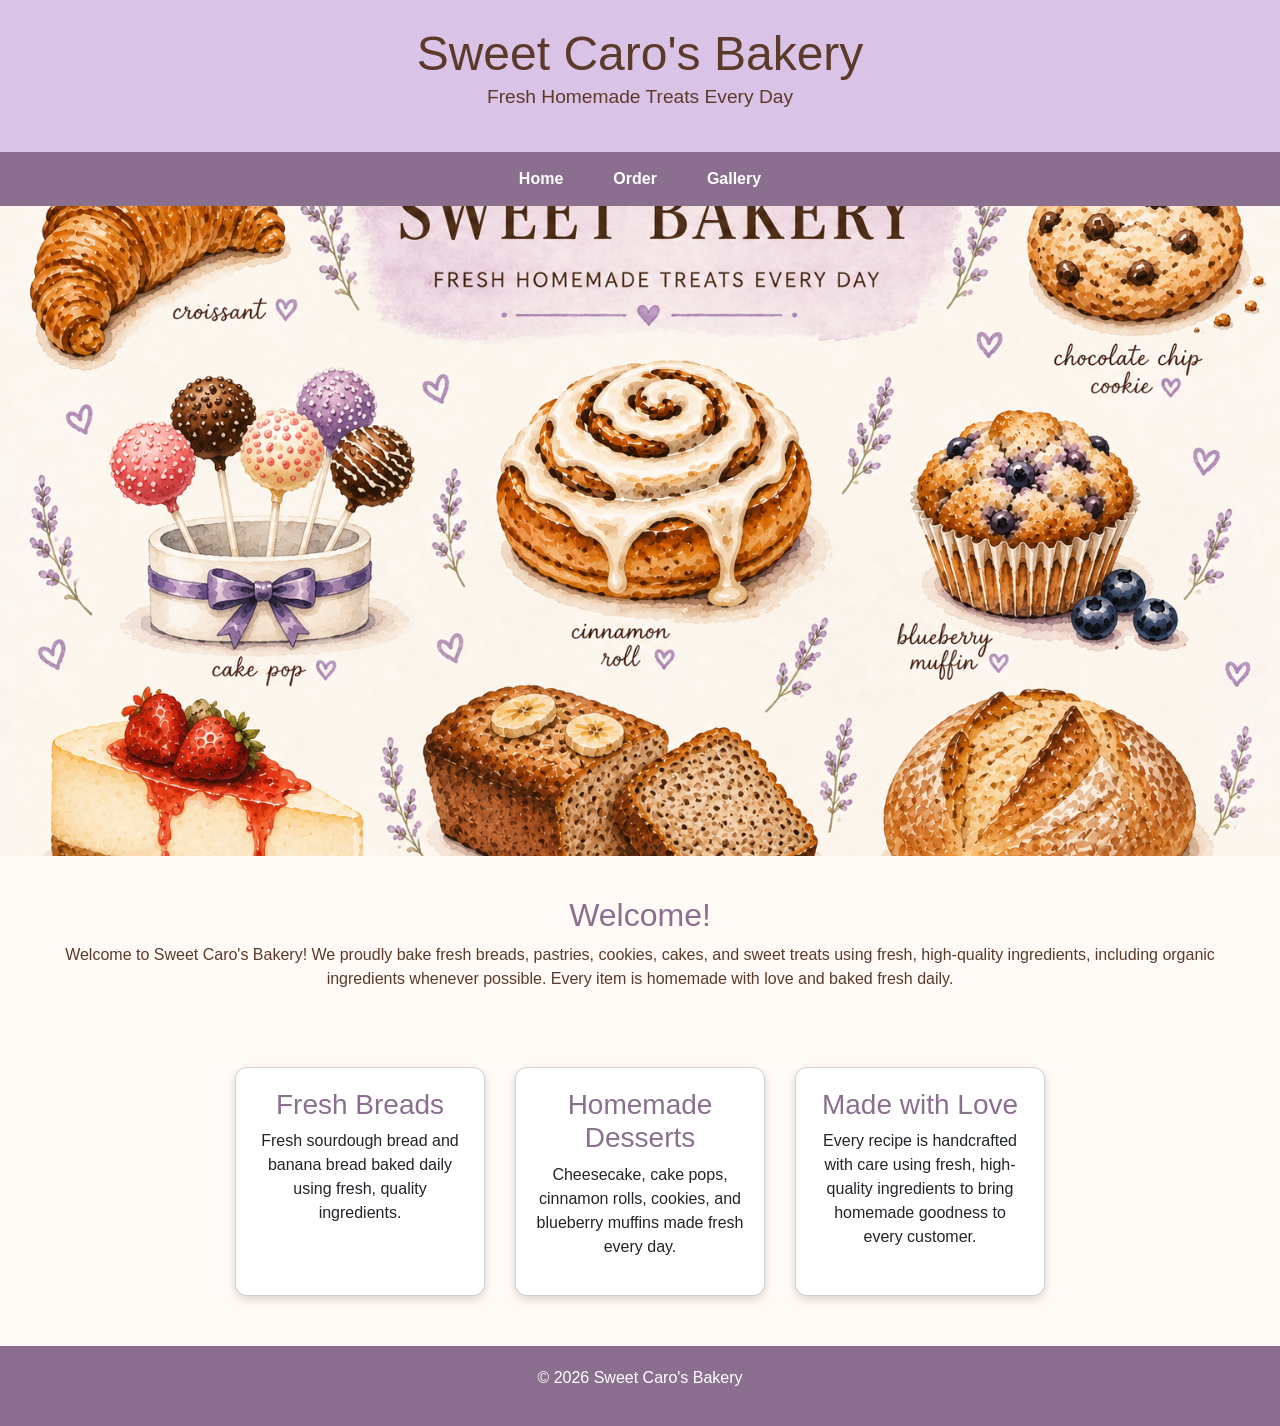
<file: index.html>
<!DOCTYPE html>
<html lang="en">
<head>
    <meta charset="utf-8">
    <title>Sweet Caro's Bakery</title>

    <link href="https://cdn.jsdelivr.net/npm/bootstrap@5.3.7/dist/css/bootstrap.min.css" rel="stylesheet">

    <link rel="stylesheet" href="main.css">
</head>

<body>

<header>
    <h1>Sweet Caro's Bakery</h1>
    <p>Fresh Homemade Treats Every Day</p>
</header>

<nav>
    <a href="index.html">Home</a>
    <a href="order.html">Order</a>
    <a href="gallery.html">Gallery</a>
</nav>

<section class="hero">
    <img src="images/bakery-menu.png" alt="Sweet Bakery Menu">
</section>

<section class="welcome">
    <h2>Welcome!</h2>
    <p>
    Welcome to Sweet Caro's Bakery! We proudly bake fresh breads,
    pastries, cookies, cakes, and sweet treats using fresh,
    high-quality ingredients, including organic ingredients whenever possible.
    Every item is homemade with love and baked fresh daily.
</p>
</section>

<section class="products">

    <div class="card">
    <h3>Fresh Breads</h3>
    <p>Fresh sourdough bread and banana bread baked daily using fresh, quality ingredients.</p>
</div>

<div class="card">
    <h3>Homemade Desserts</h3>
    <p>Cheesecake, cake pops, cinnamon rolls, cookies, and blueberry muffins made fresh every day.</p>
</div>

<div class="card">
    <h3>Made with Love</h3>
    <p>Every recipe is handcrafted with care using fresh, high-quality ingredients to bring homemade goodness to every customer.</p>
</div>

</section>

<footer>
    <p>© 2026 Sweet Caro's Bakery</p>
</footer>

<script src="https://cdn.jsdelivr.net/npm/bootstrap@5.3.7/dist/js/bootstrap.bundle.min.js"></script>

</body>
</html>
</file>
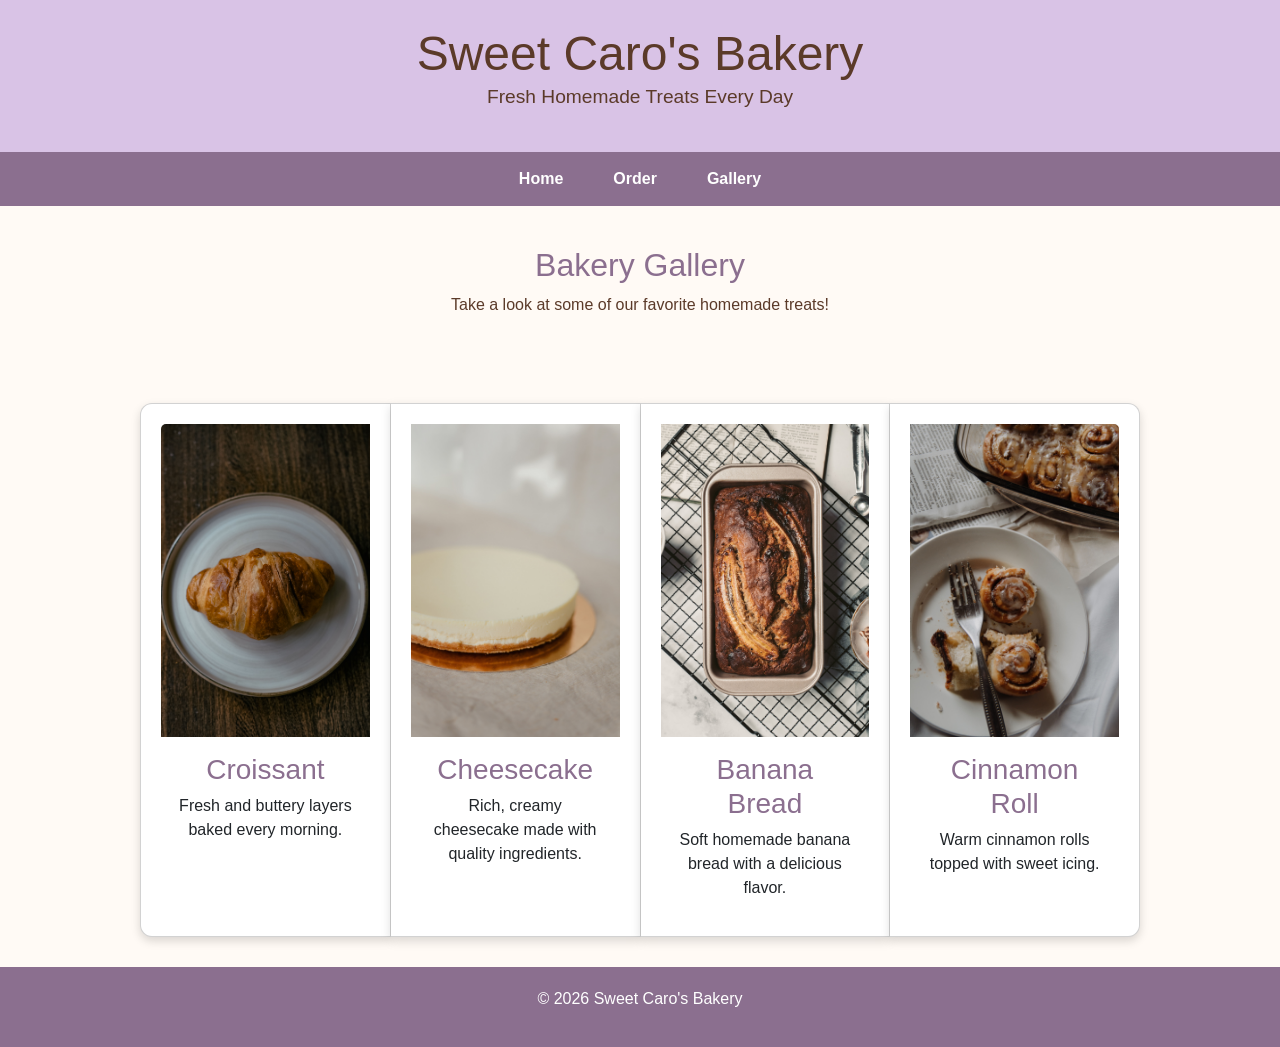
<file: gallery.html>
<!DOCTYPE html>
<html lang="en">
<head>
    <meta charset="UTF-8">
    <meta name="viewport" content="width=device-width, initial-scale=1.0">
    <title>Gallery | Sweet Caro's Bakery</title>

    <link href="https://cdn.jsdelivr.net/npm/bootstrap@5.3.7/dist/css/bootstrap.min.css" rel="stylesheet">

    <link rel="stylesheet" href="main.css">
</head>

<body>

<header>
    <h1>Sweet Caro's Bakery</h1>
    <p>Fresh Homemade Treats Every Day</p>
</header>

<nav>
    <a href="index.html">Home</a>
    <a href="order.html">Order</a>
    <a href="gallery.html">Gallery</a>
</nav>

<section class="welcome">
    <h2>Bakery Gallery</h2>
    <p>Take a look at some of our favorite homemade treats!</p>
</section>

<section class="gallery">
<div class="card-group">

    <div class="card">
        <img src="images/croissant.jpg" class="card-img-top" alt="Croissant">
        <div class="card-body">
    <h3 class="card-title">Croissant</h3>
    <p class="card-text">Fresh and buttery layers baked every morning.</p>
</div>
    </div>

    <div class="card">
        <img src="images/cheesecake.jpg" class="card-img-top" alt="Cheesecake">
        <div class="card-body">
    <h3 class="card-title">Cheesecake</h3>
    <p class="card-text">Rich, creamy cheesecake made with quality ingredients.</p>
</div>
    </div>

    <div class="card">
        <img src="images/banana-bread.jpg" class="card-img-top" alt="Banana Bread">
        <div class="card-body">
    <h3 class="card-title">Banana Bread</h3>
    <p class="card-text">Soft homemade banana bread with a delicious flavor.</p>
</div>
    </div>

    <div class="card">
        <img src="images/cinnamon-roll.jpg" class="card-img-top" alt="Cinnamon Roll">
        <div class="card-body">
    <h3 class="card-title">Cinnamon Roll</h3>
    <p class="card-text">Warm cinnamon rolls topped with sweet icing.</p>
</div>
    </div>

</div>
</section>

<footer>
    <p>© 2026 Sweet Caro's Bakery</p>
</footer>
<script src="https://cdn.jsdelivr.net/npm/bootstrap@5.3.7/dist/js/bootstrap.bundle.min.js"></script>
</body>
</html>
</file>
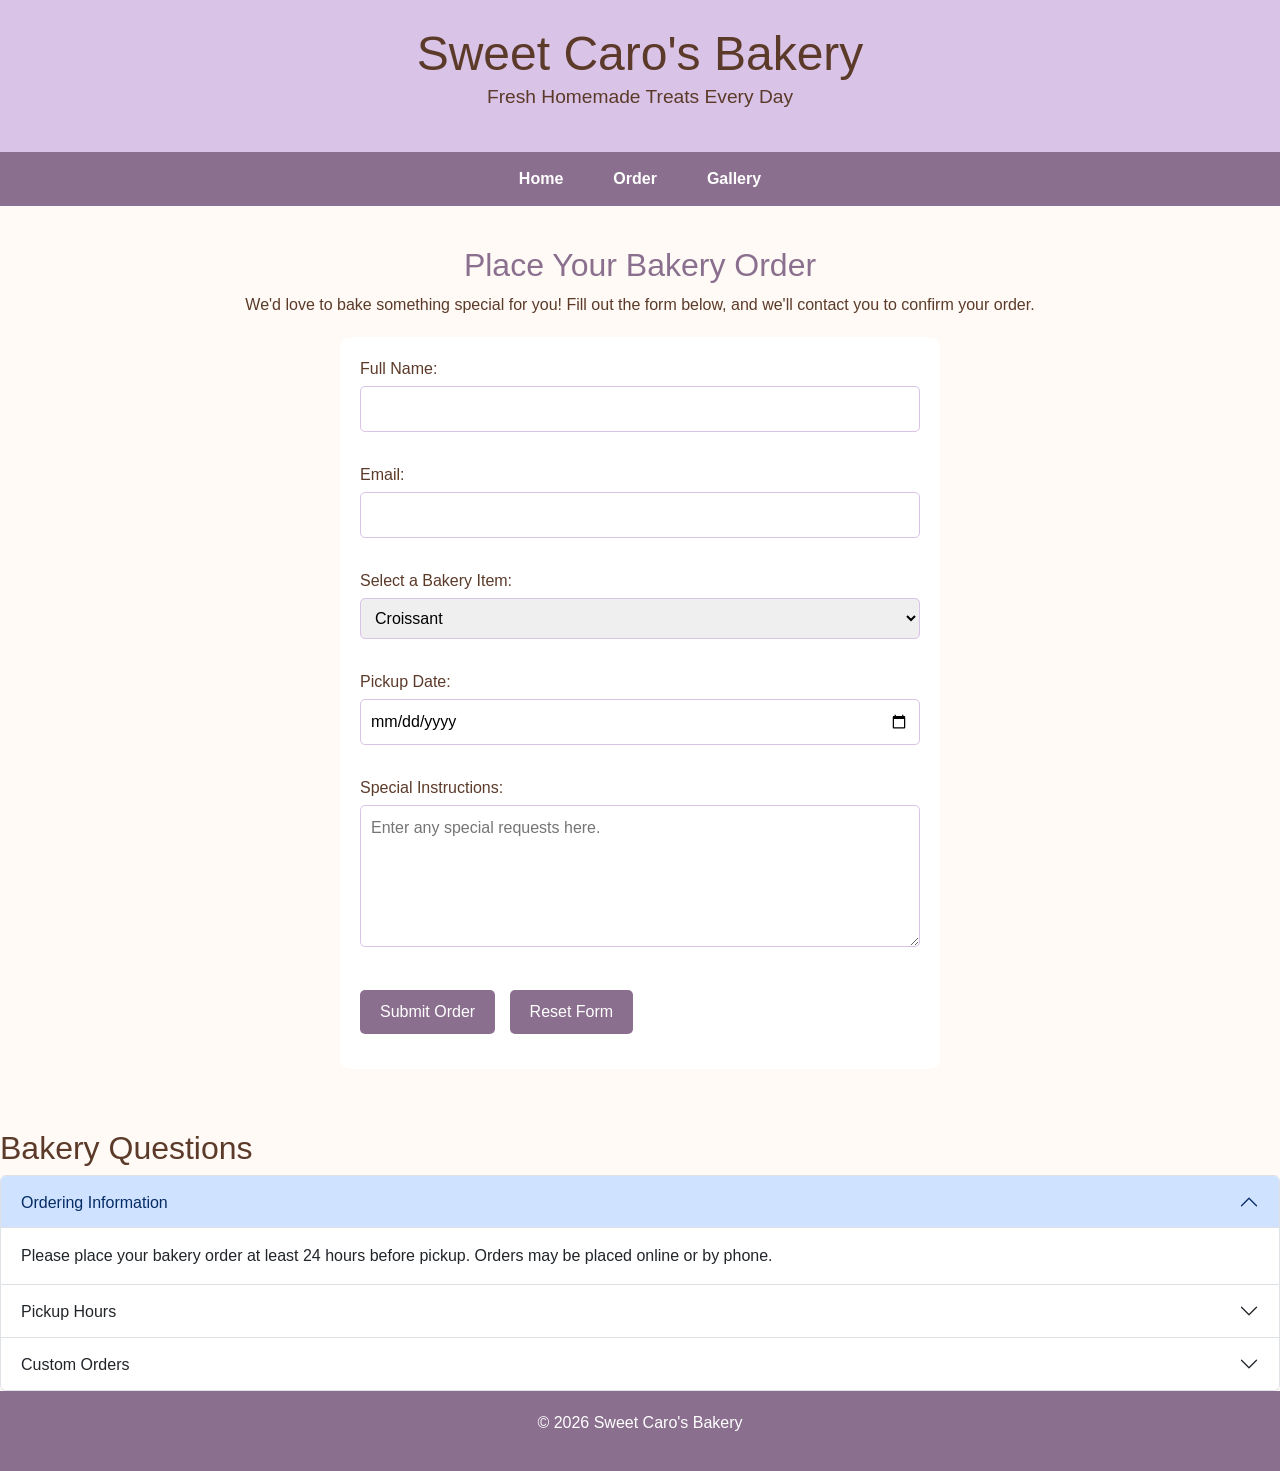
<file: order.html>
<!DOCTYPE html>
<html lang="en">
<head>
    <meta charset="UTF-8">
    <meta name="viewport" content="width=device-width, initial-scale=1.0">
    <title>Place Your Order | Sweet Caro's Bakery</title>
    <link href="https://cdn.jsdelivr.net/npm/bootstrap@5.3.7/dist/css/bootstrap.min.css" rel="stylesheet">
    <link rel="stylesheet" href="main.css">
</head>

<body>

<header>
    <h1>Sweet Caro's Bakery</h1>
    <p>Fresh Homemade Treats Every Day</p>
</header>

<nav>
    <a href="index.html">Home</a>
    <a href="order.html">Order</a>
    <a href="gallery.html">Gallery</a>
</nav>

<section class="welcome">

    <h2>Place Your Bakery Order</h2>

    <p>
        We'd love to bake something special for you! Fill out the form below,
        and we'll contact you to confirm your order.
    </p>

    <form>

        <p>
            <label for="name">Full Name:</label><br>
            <input type="text" id="name" name="name" required>
        </p>

        <p>
            <label for="email">Email:</label><br>
            <input type="email" id="email" name="email" required>
        </p>

        <p>
            <label for="item">Select a Bakery Item:</label><br>
            <select id="item" name="item">
                <option>Croissant</option>
                <option>Cheesecake</option>
                <option>Banana Bread</option>
                <option>Cinnamon Roll</option>
            </select>
        </p>

        <p>
            <label for="pickup">Pickup Date:</label><br>
            <input type="date" id="pickup" name="pickup">
        </p>

        <p>
            <label for="message">Special Instructions:</label><br>
            <textarea id="message" name="message" rows="5" cols="40" placeholder="Enter any special requests here."></textarea>
        </p>

        <input type="submit" value="Submit Order">
        <input type="reset" value="Reset Form">

    </form>

</section>
<h2>Bakery Questions</h2>

<div class="accordion" id="bakeryAccordion">

  <div class="accordion-item">
    <h2 class="accordion-header">
      <button class="accordion-button" type="button"
      data-bs-toggle="collapse"
      data-bs-target="#questionOne">
        Ordering Information
      </button>
    </h2>

    <div id="questionOne" class="accordion-collapse collapse show">
      <div class="accordion-body">
        Please place your bakery order at least 24 hours before pickup. Orders may be placed online or by phone.
      </div>
    </div>
  </div>

  <div class="accordion-item">
    <h2 class="accordion-header">
      <button class="accordion-button collapsed" type="button"
      data-bs-toggle="collapse"
      data-bs-target="#questionTwo">
        Pickup Hours
      </button>
    </h2>

    <div id="questionTwo" class="accordion-collapse collapse">
      <div class="accordion-body">
        Pickup is available Monday through Saturday from 8:00 AM to 6:00 PM.
        If you have any questions or experience any problems placing your order, please contact us by phone or email. 
        We are happy to assist you.
      </div>
    </div>
  </div>

  <div class="accordion-item">
    <h2 class="accordion-header">
      <button class="accordion-button collapsed" type="button"
      data-bs-toggle="collapse"
      data-bs-target="#questionThree">
        Custom Orders
      </button>
    </h2>

    <div id="questionThree" class="accordion-collapse collapse">
      <div class="accordion-body">
        We offer customized cakes, cookies, and baked goods for any occasion or special event.
      </div>
    </div>
  </div>

</div>
<footer>
    <p>&copy; 2026 Sweet Caro's Bakery</p>
</footer>
<script src="https://cdn.jsdelivr.net/npm/bootstrap@5.3.7/dist/js/bootstrap.bundle.min.js"></script>
</body>
</html>
</file>
<file: main.css>
body {
    margin: 0;
    font-family: Arial, sans-serif;
    background-color: #fffaf5;
    color: #5b3a29;
}

/* Header */

header {
    background-color: #d9c3e6;
    text-align: center;
    padding: 25px;
}

header h1 {
    margin: 0;
    font-size: 3em;
}

header p {
    font-size: 1.2em;
}

/* Navigation */

nav {
    background-color: #8b6f8f;
    display: flex;
    justify-content: center;
}

nav a {
    color: white;
    text-decoration: none;
    padding: 15px 25px;
    font-weight: bold;
}

nav a:hover {
    background-color: #a98ab7;
}

/* Hero Image */

.hero img {
    width: 100%;
    max-height: 650px;
    object-fit: cover;
    display: block;
}

/* Welcome Section */

.welcome {
    text-align: center;
    padding: 40px;
}

.welcome h2 {
    color: #8b6f8f;
}

/* Product Cards */

.products {
    display: flex;
    justify-content: center;
    gap: 30px;
    flex-wrap: wrap;
    padding: 20px 40px 50px;
}

.card {
    background: white;
    width: 250px;
    padding: 20px;
    border-radius: 12px;
    box-shadow: 0 4px 10px rgba(0,0,0,.15);
    text-align: center;
}

.card h3 {
    color: #8b6f8f;
}

/* Footer */

footer {
    background-color: #8b6f8f;
    color: white;
    text-align: center;
    padding: 20px;
}

form {
    background-color: white;
    width: 80%;
    max-width: 600px;
    margin: 20px auto;
    padding: 20px;
    border-radius: 10px;
    text-align: left;
}

form input,
form select,
form textarea {
    width: 100%;
    padding: 10px;
    margin-top: 5px;
    margin-bottom: 15px;
    border: 1px solid #d9c3e6;
    border-radius: 5px;
    box-sizing: border-box;
    font-size: 1em;
}

input[type="submit"],
input[type="reset"] {
    width: auto;
    background-color: #8b6f8f;
    color: white;
    border: none;
    padding: 10px 20px;
    margin-right: 10px;
    cursor: pointer;
    border-radius: 5px;
}

input[type="submit"]:hover,
input[type="reset"]:hover {
    background-color: #705875;
}

/* ---------- Gallery ---------- */

.gallery {
    display: flex;
    flex-wrap: wrap;
    justify-content: center;
    gap: 20px;
    margin: 30px;
}

.gallery-item {
    background-color: white;
    width: 250px;
    border: 1px solid #ddd;
    border-radius: 10px;
    overflow: hidden;
    text-align: center;
    box-shadow: 2px 2px 8px rgba(0,0,0,0.1);
}

.gallery-item img {
    width: 100%;
    height: 180px;
    object-fit: cover;
}

.gallery-item h3 {
    color: #8b6f8f;
    margin: 10px 0 5px;
}

.gallery-item p {
    padding: 0 15px 15px;
    font-size: 0.9em;
}
</file>
